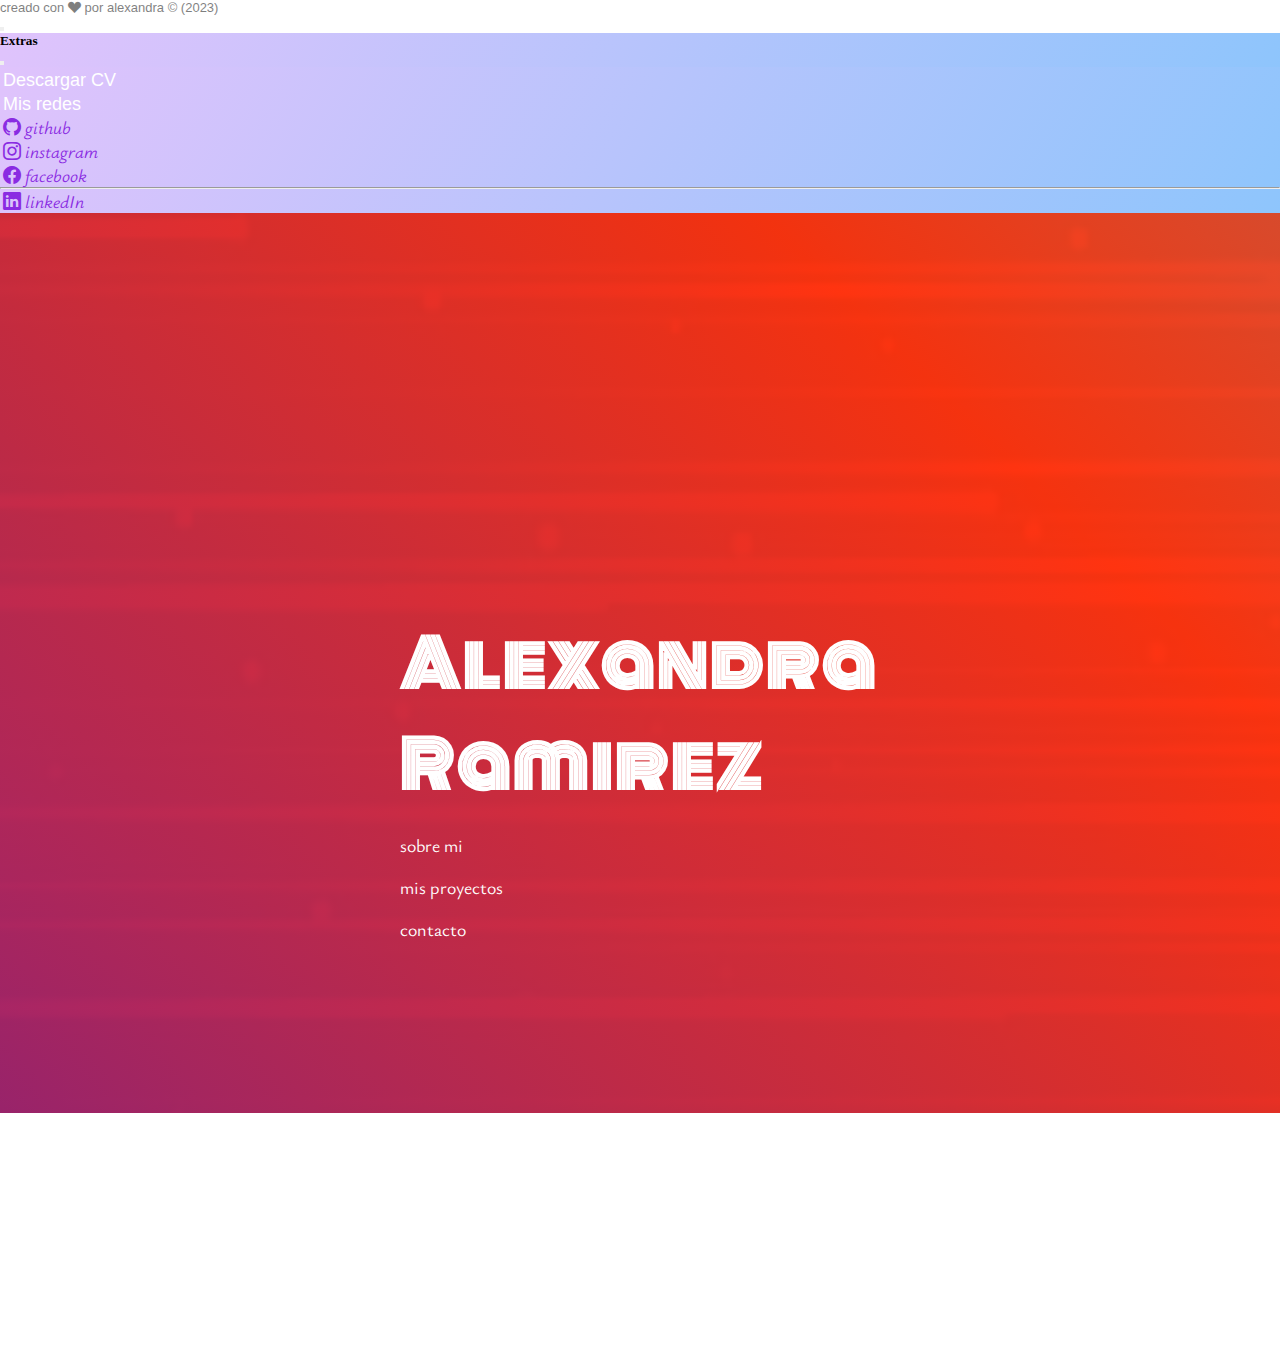
<file: index.html>
<!DOCTYPE html>
<html lang="es">
<head>
    <meta charset="UTF-8">
    <meta name="viewport" content="width=device-width, initial-scale=1.0">
    <title>Alexandra Ramirez</title>
    <!-- google fonts -->
    <link rel="preconnect" href="https://fonts.googleapis.com">
    <link rel="preconnect" href="https://fonts.gstatic.com" crossorigin>
    <link href="https://fonts.googleapis.com/css2?family=Monoton&family=Poppins:wght@300&family=Special+Elite&family=Ysabeau+Office&display=swap" rel="stylesheet">
    <!-- bootstrap -->
    <link href="https://cdn.jsdelivr.net/npm/bootstrap@5.2.3/dist/css/bootstrap.min.css" rel="stylesheet" integrity="sha384-rbsA2VBKQhggwzxH7pPCaAqO46MgnOM80zW1RWuH61DGLwZJEdK2Kadq2F9CUG65" crossorigin="anonymous">
    <!-- iconos de bootstrap -->
    <link rel="stylesheet" href="https://cdn.jsdelivr.net/npm/bootstrap-icons@1.10.3/font/bootstrap-icons.css">
    <!-- mis estilos -->
    <link rel="stylesheet" href="estilos.css">
</head>
<body>

<!-- barra de navegacion a la derecha -->

<nav class="navbar transparent fixed-top">
    <div class="container-fluid">
      <p class="derechos navbar-brand" href="#">creado con <i class="bi bi-suit-heart-fill"></i> por alexandra &#169; (2023)</p>
      <button class="navbar-toggler bg-light" type="button" data-bs-toggle="offcanvas" data-bs-target="#offcanvasNavbar" aria-controls="offcanvasNavbar">
        <span class="navbar-toggler-icon"></span>
      </button>
      <div class="offcanvas offcanvas-end" tabindex="-1" id="offcanvasNavbar" aria-labelledby="offcanvasNavbarLabel">
        <div class="offcanvas-header">
          <h5 class="offcanvas-title" id="offcanvasNavbarLabel">Extras</h5>
          <button type="button" class="btn-close" data-bs-dismiss="offcanvas" aria-label="Close"></button>
        </div>
        <div class="offcanvas-body">
          <ul class="navbar-nav justify-content-end flex-grow-1 pe-3">
            <li class="nav-item">
              <!-- <a class="nav-link active" aria-current="page" href="index.html">Inicio</a> -->
            </li>
            <li class="nav-item">
              <a class="nav-link" href="archivos/alexandra-ramirez(cv4).pdf" target="_blank" download="">Descargar CV</a>
            </li>
            <li class="nav-item dropdown">
              <a class="nav-link dropdown-toggle" href="#" role="button" data-bs-toggle="dropdown" aria-expanded="false">
                Mis redes
              </a>
              <ul class="dropdown-menu">
                <li><a class="redes dropdown-item" target="_blank" href="https://github.com/inari939"><i class="bi bi-github"> github</i></a></li>
                <li><a class="redes dropdown-item" target="_blank" href="https://www.instagram.com/alex_diana.21/"><i class="bi bi-instagram"> instagram</i></a></li>
                <li><a class="redes dropdown-item" target="_blank" href="https://www.facebook.com/profile.php?id=100009690882276"><i class="bi bi-facebook"> facebook</i></a></li>
                <li>
                  <hr class="dropdown-divider">
                </li>
                <li><a class="redes dropdown-item" target="_blank" href="https://www.linkedin.com/in/alexandra-ramirez-2972b0207/"><i class="bi bi-linkedin"> linkedIn</i></a></li>
              </ul>
            </li>
          </ul>
         
        </div>
      </div>
    </div>
  </nav>

 <!-- seccion sobre mi con mi nombre -->
    <section>
        <div class="texto-principal">
        <h1>Alexandra <br> Ramirez</h1>
        <ul>
            <a href="index-2.html" rel="noopener noreferrer">
            <li>
                sobre mi 
            </li>
            </a>
            <a href="index3.html" rel="noopener noreferrer">
            <li>
                mis proyectos 
            </li>
            </a>
            <a href="index4.html" rel="noopener noreferrer">
            <li>
                contacto 
            </li>
            </a>
        </ul>
        </div>
        
    </section>

   
    <script src="https://cdn.jsdelivr.net/npm/bootstrap@5.2.3/dist/js/bootstrap.bundle.min.js" integrity="sha384-kenU1KFdBIe4zVF0s0G1M5b4hcpxyD9F7jL+jjXkk+Q2h455rYXK/7HAuoJl+0I4" crossorigin="anonymous"></script>
</body>
</html>
</file>
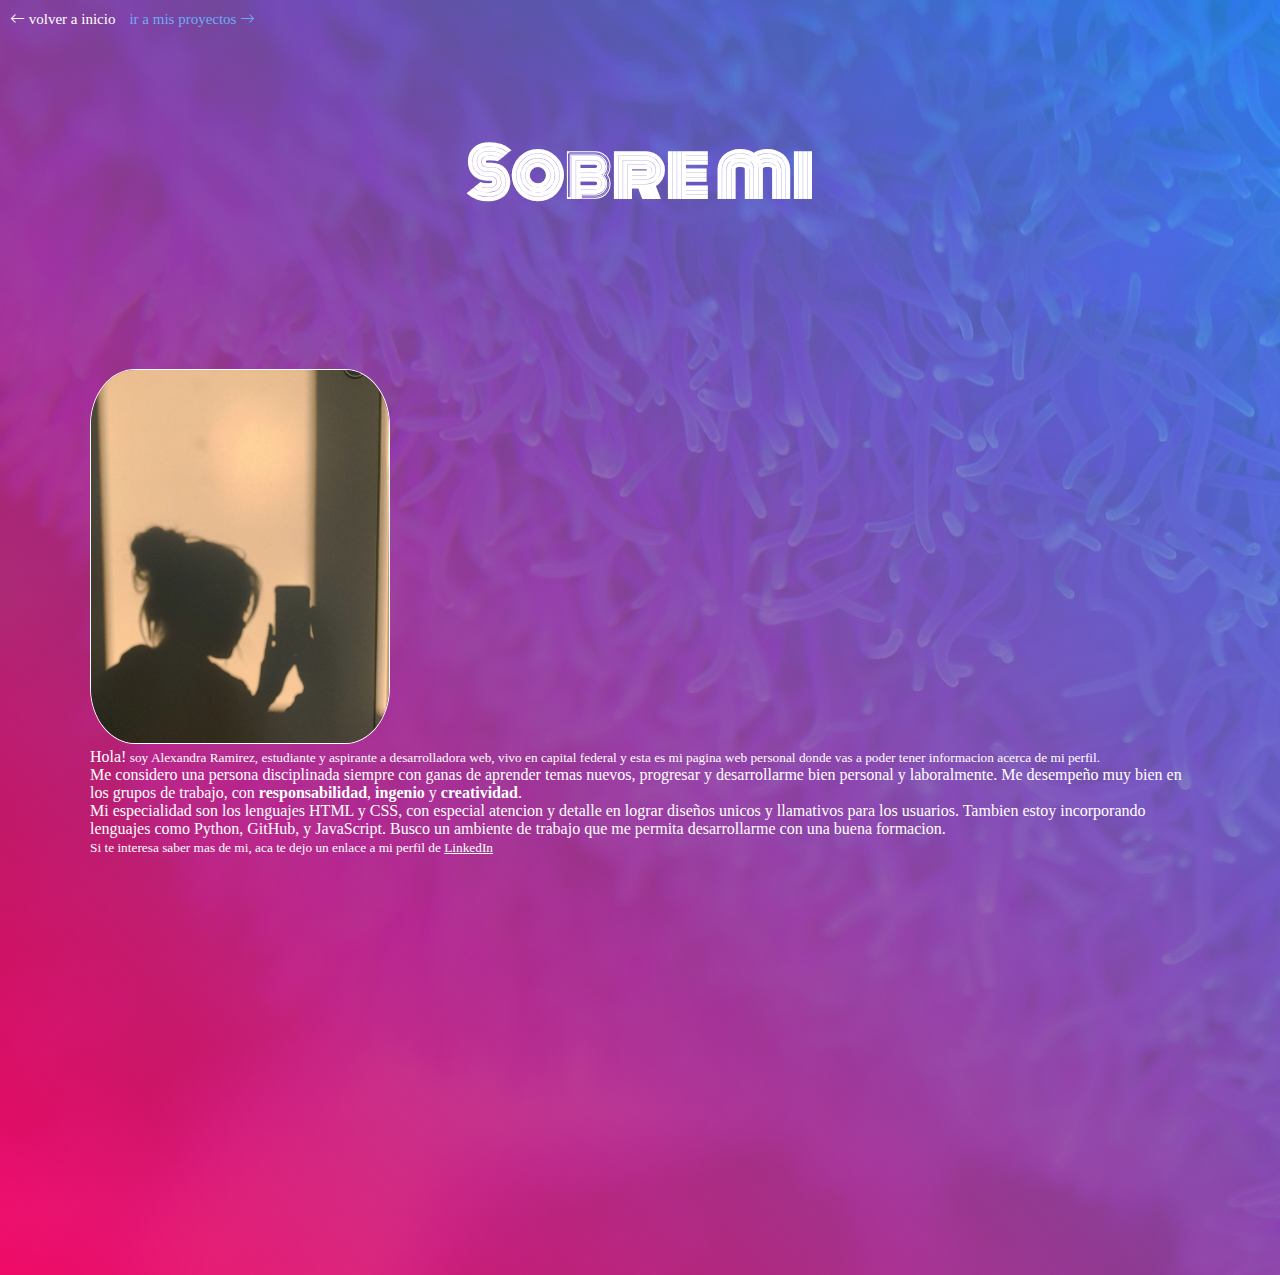
<file: index-2.html>
<!DOCTYPE html>
<html lang="es">
<head>
    <meta charset="UTF-8">
    <meta name="viewport" content="width=device-width, initial-scale=1.0">
    <!-- google fonts -->
    <link rel="preconnect" href="https://fonts.googleapis.com">
    <link rel="preconnect" href="https://fonts.gstatic.com" crossorigin>
    <link href="https://fonts.googleapis.com/css2?family=Monoton&family=Special+Elite&display=swap" rel="stylesheet">
    <!-- bootstrap -->
    <link href="https://cdn.jsdelivr.net/npm/bootstrap@5.2.3/dist/css/bootstrap.min.css" rel="stylesheet" integrity="sha384-rbsA2VBKQhggwzxH7pPCaAqO46MgnOM80zW1RWuH61DGLwZJEdK2Kadq2F9CUG65" crossorigin="anonymous">
     <!-- iconos de bootstrap -->
     <link rel="stylesheet" href="https://cdn.jsdelivr.net/npm/bootstrap-icons@1.10.3/font/bootstrap-icons.css">
    <!--mis estilos -->
    <link rel="stylesheet" href="estilos-index2.css">
    <!-- titulo -->
    <title>Sobre mi</title>
</head>
<body>

   <div class="contenedor-enlace">
    <a class="enlace-volver" href="index.html"><i class="bi bi-arrow-left"></i> volver a inicio</a>
    <a class="enlace-volver ir-a" href="index3.html">ir a mis proyectos <i class="bi bi-arrow-right"></i></a>
   </div>

   
    <section class="sobre-mi">
        <h1 class="titulo">
            Sobre mi
        </h1>

    </section>

    

     <!-- bootstrap -->
     <div class="parrafo clearfix">
        <img src="archivos/perfil-sombra.jfif" class="col-md-6 float-md-end mb-3 ms-md-3 foto-sombra" alt="...">
      
        <p>
         Hola!<small> soy Alexandra Ramirez, estudiante y aspirante a desarrolladora web, vivo en capital federal y esta es mi pagina web personal donde vas a poder tener informacion acerca de mi perfil.</small>
        </p>
      
        <p>
          Me considero una persona disciplinada siempre con ganas de aprender temas nuevos, progresar y desarrollarme bien personal y laboralmente. Me desempeño muy bien en los grupos de trabajo, con <strong>responsabilidad</strong>, <strong>ingenio</strong> y <strong>creatividad</strong>.  
        </p>
      
        <p>
          Mi especialidad son los lenguajes HTML y CSS, con especial atencion y detalle en lograr diseños unicos y llamativos para los usuarios. Tambien estoy incorporando lenguajes como Python, GitHub, y JavaScript. Busco un ambiente de trabajo que me permita desarrollarme con una buena formacion.
        </p>
        <p>
       <small>Si te interesa saber mas de mi, aca te dejo un enlace a mi perfil de <a href="https://www.linkedin.com/in/alexandra-ramirez-2972b0207/" style="color:#fff;">LinkedIn</a></small>
        </p>

        <section>
          <iframe class="mi-cv" src="archivos/alexandra-ramirez(cv4).pdf" frameborder="0"></iframe>
          <!-- <iframe class="mi-certificado" src="archivos/certificado-desarrolloFrontEnd.pdf" frameborder="0"></iframe> -->
        </section>

      </div>
    
      <script src="https://cdn.jsdelivr.net/npm/bootstrap@5.2.3/dist/js/bootstrap.bundle.min.js" integrity="sha384-kenU1KFdBIe4zVF0s0G1M5b4hcpxyD9F7jL+jjXkk+Q2h455rYXK/7HAuoJl+0I4" crossorigin="anonymous"></script>

</body>
</html>
</file>
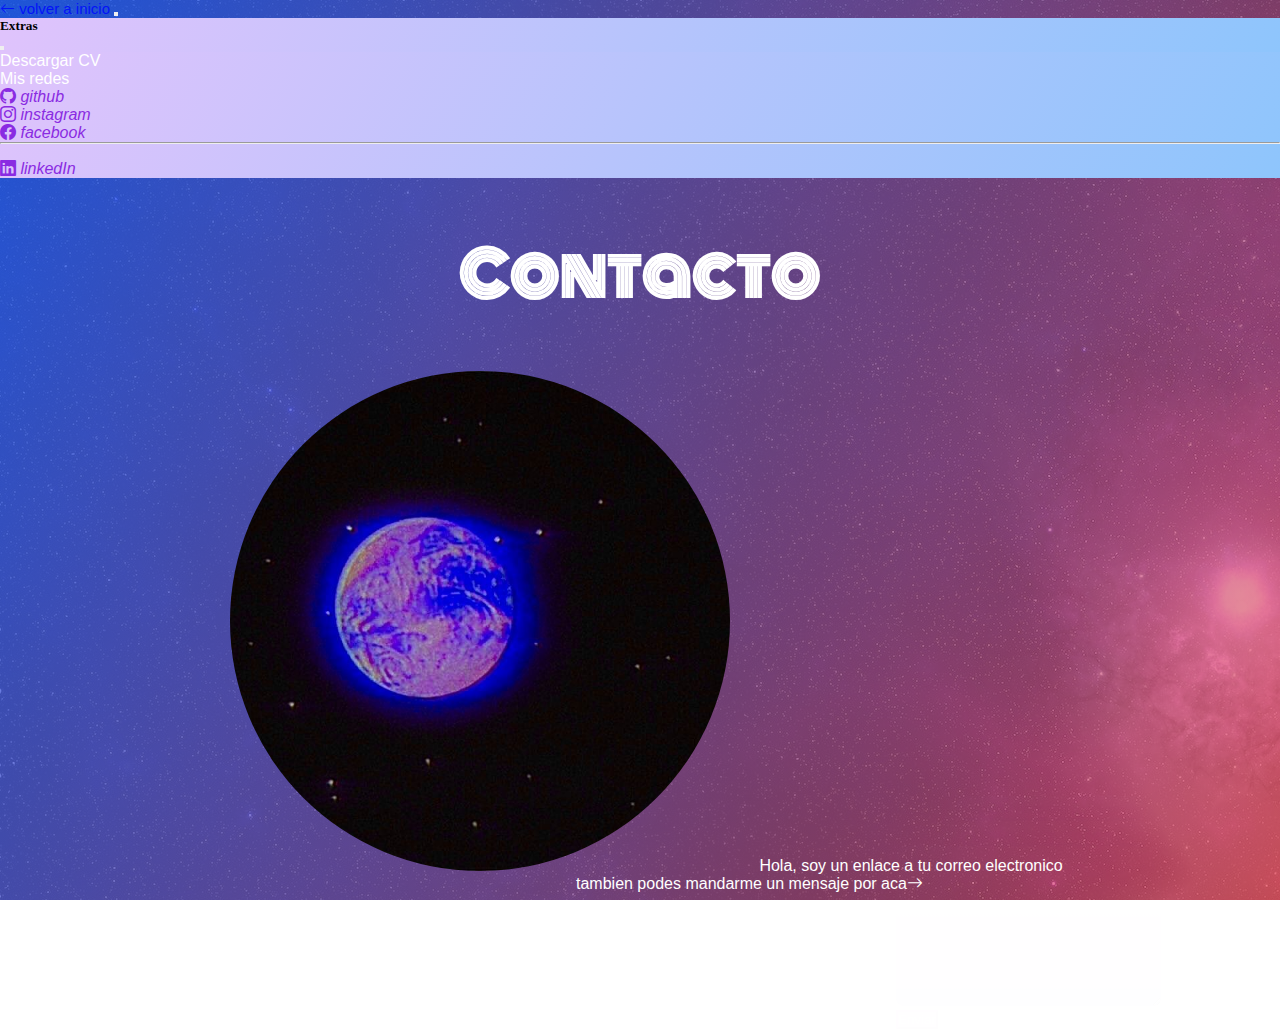
<file: index4.html>
<!DOCTYPE html>
<html lang="es">
<head>
    <meta charset="UTF-8">
    <meta name="author" content="alejandra lopez ">
    <meta name="description" content="portafolio de desarrollo web de alejandra lopez">
    <meta name="keywords" content="HTML, CSS, JavaScript, React">
    <meta http-equiv="X-UA-Compatible" content="IE=edge">
    <meta name="viewport" content="width=device-width, initial-scale=1.0">
     <!-- google fonts -->
     <link rel="preconnect" href="https://fonts.googleapis.com">
     <link rel="preconnect" href="https://fonts.gstatic.com" crossorigin>
     <link href="https://fonts.googleapis.com/css2?family=Monoton&family=Poppins:wght@300&family=Special+Elite&display=swap" rel="stylesheet">
     <!-- bootstrap -->
     <link href="https://cdn.jsdelivr.net/npm/bootstrap@5.2.3/dist/css/bootstrap.min.css" rel="stylesheet" integrity="sha384-rbsA2VBKQhggwzxH7pPCaAqO46MgnOM80zW1RWuH61DGLwZJEdK2Kadq2F9CUG65" crossorigin="anonymous">
     <!-- iconos de bootstrap -->
     <link rel="stylesheet" href="https://cdn.jsdelivr.net/npm/bootstrap-icons@1.10.3/font/bootstrap-icons.css">
     <!-- favicon -->
    <link rel="icon" type="image/x-icon" href="archivos/img-planeta.jpg">
     <!-- mis estilos -->
     <link rel="stylesheet" href="estilos-index4.css">
    <title>Contacto</title>
</head>
<body>

    <!-- barra de navegacion a la derecha -->

<nav class="navbar transparent fixed-top">
    <div class="container-fluid">
      <a class="enlace-volver navbar-brand" href="index.html"><i class="bi bi-arrow-left"></i> volver a inicio</a>
      <button class="navbar-toggler bg-light" type="button" data-bs-toggle="offcanvas" data-bs-target="#offcanvasNavbar" aria-controls="offcanvasNavbar">
        <span class="navbar-toggler-icon"></span>
      </button>
      <div class="offcanvas offcanvas-end" tabindex="-1" id="offcanvasNavbar" aria-labelledby="offcanvasNavbarLabel">
        <div class="offcanvas-header">
          <h5 class="offcanvas-title" id="offcanvasNavbarLabel">Extras</h5>
          <button type="button" class="btn-close" data-bs-dismiss="offcanvas" aria-label="Close"></button>
        </div>
        <div class="offcanvas-body">
          <ul class="navbar-nav justify-content-end flex-grow-1 pe-3">
            <!-- <li class="nav-item">
              <a class="nav-link active" aria-current="page" href="index.html">Inicio</a>
            </li> -->
            <li class="nav-item">
              <a class="nav-link" href="archivos/alexandra-ramirez(cv4).pdf" target="_blank" download="">Descargar CV</a>
            </li>
            <li class="nav-item dropdown">
              <a class="nav-link dropdown-toggle" href="#" role="button" data-bs-toggle="dropdown" aria-expanded="false">
                Mis redes
              </a>
              <ul class="dropdown-menu">
                <li><a class="redes dropdown-item" target="_blank" href="https://github.com/inari939"><i class="bi bi-github"> github</i></a></li>
                <li><a class="redes dropdown-item" target="_blank" href="https://www.instagram.com/alex_diana.21/"><i class="bi bi-instagram"> instagram</i></a></li>
                <li><a class="redes dropdown-item" target="_blank" href="https://www.facebook.com/profile.php?id=100009690882276"><i class="bi bi-facebook"> facebook</i></a></li>
                <li>
                  <hr class="dropdown-divider">
                </li>
                <li><a class="redes dropdown-item" target="_blank" href="https://www.linkedin.com/in/alexandra-ramirez-2972b0207/"><i class="bi bi-linkedin"> linkedIn</i></a></li>
              </ul>
            </li>
          </ul>
         
        </div>
      </div>
    </div>
  </nav>





    <section>
        <h1>
            Contacto
        </h1>
    </section>

    <section>
        <img class="imagen" src="archivos/img-planeta.jpg" alt="imagen planeta tierra">
        <span class="enlace-correo"><a href="mailto: al4586101@gmail.com">Hola, soy un enlace a tu correo electronico</a></span>
    </section>
     
    <div>
      <span class="mensaje-abajo">tambien podes mandarme un mensaje por aca<i class="bi bi-arrow-right"></i></span>
    </div>


    <!-- seccion formulario -->
  
    <form id="formulario" class="formulario" action="https://formsubmit.co/al4586101@gmail.com" method="POST">
     <p class="parrafo">¡Hola!</p>

      <div class="form-container">
        <div class="form-grupo">
             <label for="nombre" class="form-label">Nombre</label>
             <input type="text" name="nombre" id="nombre" class="form-input" placeholder="como te llamas" required>
             
             
        </div>
        <div class="form-grupo">
             <label for="email" type="email" name="email" class="form-label">Tu email</label>
             <input type="email" name="email" id="email" class="form-input" placeholder="tu correo" required>
             
        </div>
        <div class="area-texto">
            <textarea type="email" name="mensaje" id="mensaje" cols="30" rows="10" placeholder="mensaje" required></textarea>
        </div>
        <button type="submit" value="submit" class="mi-boton btn btn-light">Enviar</button>
      </div>
    </form>

   
    <script src="https://cdn.jsdelivr.net/npm/bootstrap@5.2.3/dist/js/bootstrap.bundle.min.js" integrity="sha384-kenU1KFdBIe4zVF0s0G1M5b4hcpxyD9F7jL+jjXkk+Q2h455rYXK/7HAuoJl+0I4" crossorigin="anonymous"></script>

    <script src="scripts.js"></script>
</body>
</html>
</file>
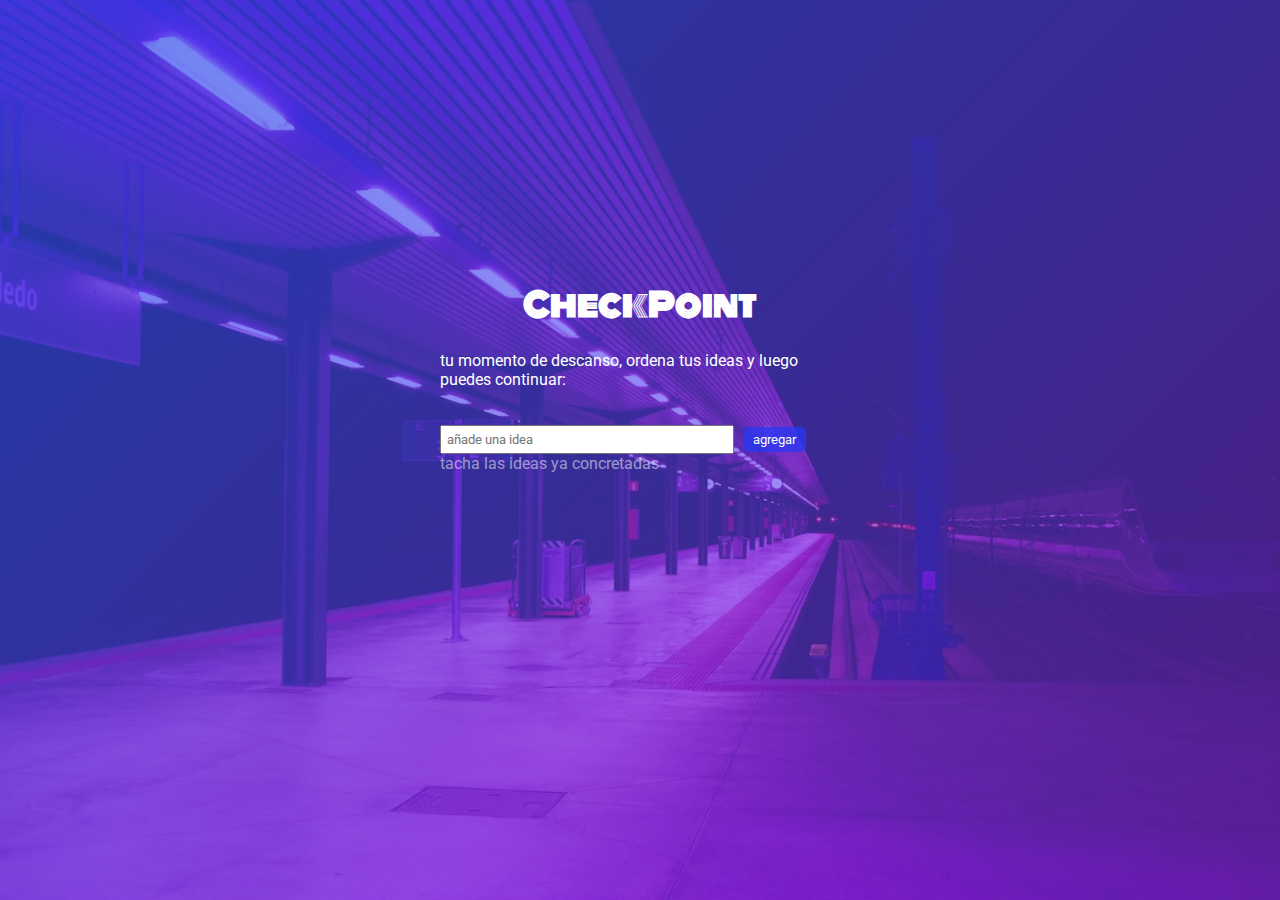
<file: archivos-html/index-app.html>
<!DOCTYPE html>
<html lang="en">
<head>
    <meta charset="UTF-8">
    <meta name="viewport" content="width=device-width, initial-scale=1.0">
    <title>checkPoint App</title>
     <!-- google fonts -->
     <link rel="preconnect" href="https://fonts.googleapis.com">
     <link rel="preconnect" href="https://fonts.gstatic.com" crossorigin>
     <link href="https://fonts.googleapis.com/css2?family=Monoton&family=Poppins:wght@300&family=Roboto&family=Special+Elite&family=Ysabeau+Office&display=swap" rel="stylesheet">
     <!-- bootstrap -->
     <link href="https://cdn.jsdelivr.net/npm/bootstrap@5.2.3/dist/css/bootstrap.min.css" rel="stylesheet" integrity="sha384-rbsA2VBKQhggwzxH7pPCaAqO46MgnOM80zW1RWuH61DGLwZJEdK2Kadq2F9CUG65" crossorigin="anonymous">
     <!-- iconos de bootstrap -->
     <link rel="stylesheet" href="https://cdn.jsdelivr.net/npm/bootstrap-icons@1.10.3/font/bootstrap-icons.css">
     <link rel="stylesheet" href="estilos-checkpoint.css">
</head>
<body>


    <header>
      <div>
        <h1>CheckPoint</h1>
        <p>tu momento de descanso, ordena tus ideas y luego puedes continuar:</p>
        <input type="text" id="taskInput" placeholder="añade una idea">
        <button onclick="addTask()">agregar</button>
      </div>
       <span>tacha las ideas ya concretadas</span>

       <ul id="taskList">
      <!-- aca se muestran las tareas -->
       </ul>
      <!-- esta de abajo es la ola -->
        <!-- <div style="height: 150px; overflow: hidden;" ><svg viewBox="0 0 500 150" preserveAspectRatio="none" style="height: 100%; width: 100%;"><path d="M-1.41,25.17 C149.99,150.00 298.24,-1.45 501.97,24.19 L500.00,150.00 L0.00,150.00 Z" style="stroke: none; fill: #08f;"></path></svg></div> -->

    </header>




    <script>
        let tasks = [];

function addTask() {
  const taskInput = document.getElementById("taskInput");
  const taskText = taskInput.value.trim();

  if (taskText === "") {
    return;
  }

  tasks.push({ text: taskText, completed: false });
  taskInput.value = "";

  renderTasks();
}

function toggleTask(index) {
  tasks[index].completed = !tasks[index].completed;
  renderTasks();
}

function renderTasks() {
  const taskList = document.getElementById("taskList");
  taskList.innerHTML = "";

  tasks.forEach((task, index) => {
    const li = document.createElement("li");
    li.textContent = task.text;

    if (task.completed) {
      li.style.textDecoration = "line-through";
    }

    li.addEventListener("click", () => toggleTask(index));
    taskList.appendChild(li);
  });
}
    </script>
    <script src="https://cdn.jsdelivr.net/npm/bootstrap@5.2.3/dist/js/bootstrap.bundle.min.js" integrity="sha384-kenU1KFdBIe4zVF0s0G1M5b4hcpxyD9F7jL+jjXkk+Q2h455rYXK/7HAuoJl+0I4" crossorigin="anonymous"></script>

</body>
</html>
</file>
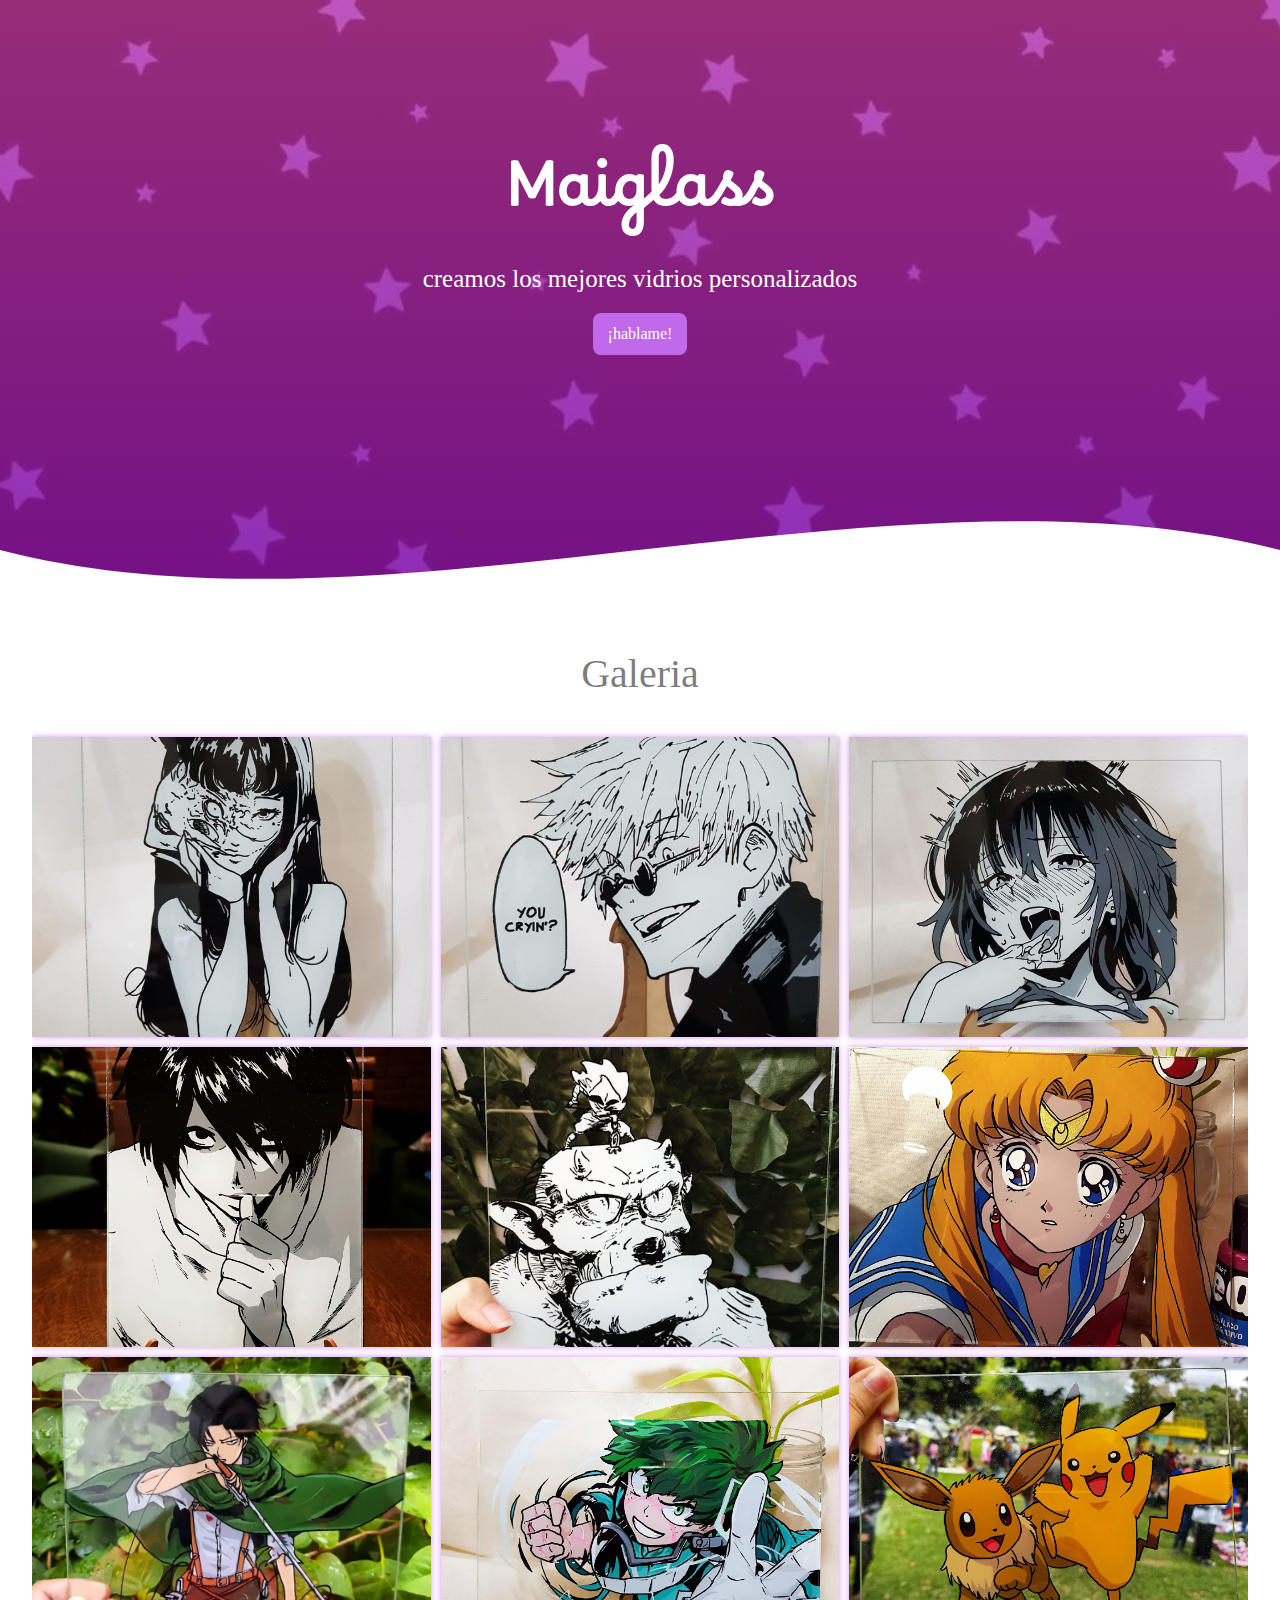
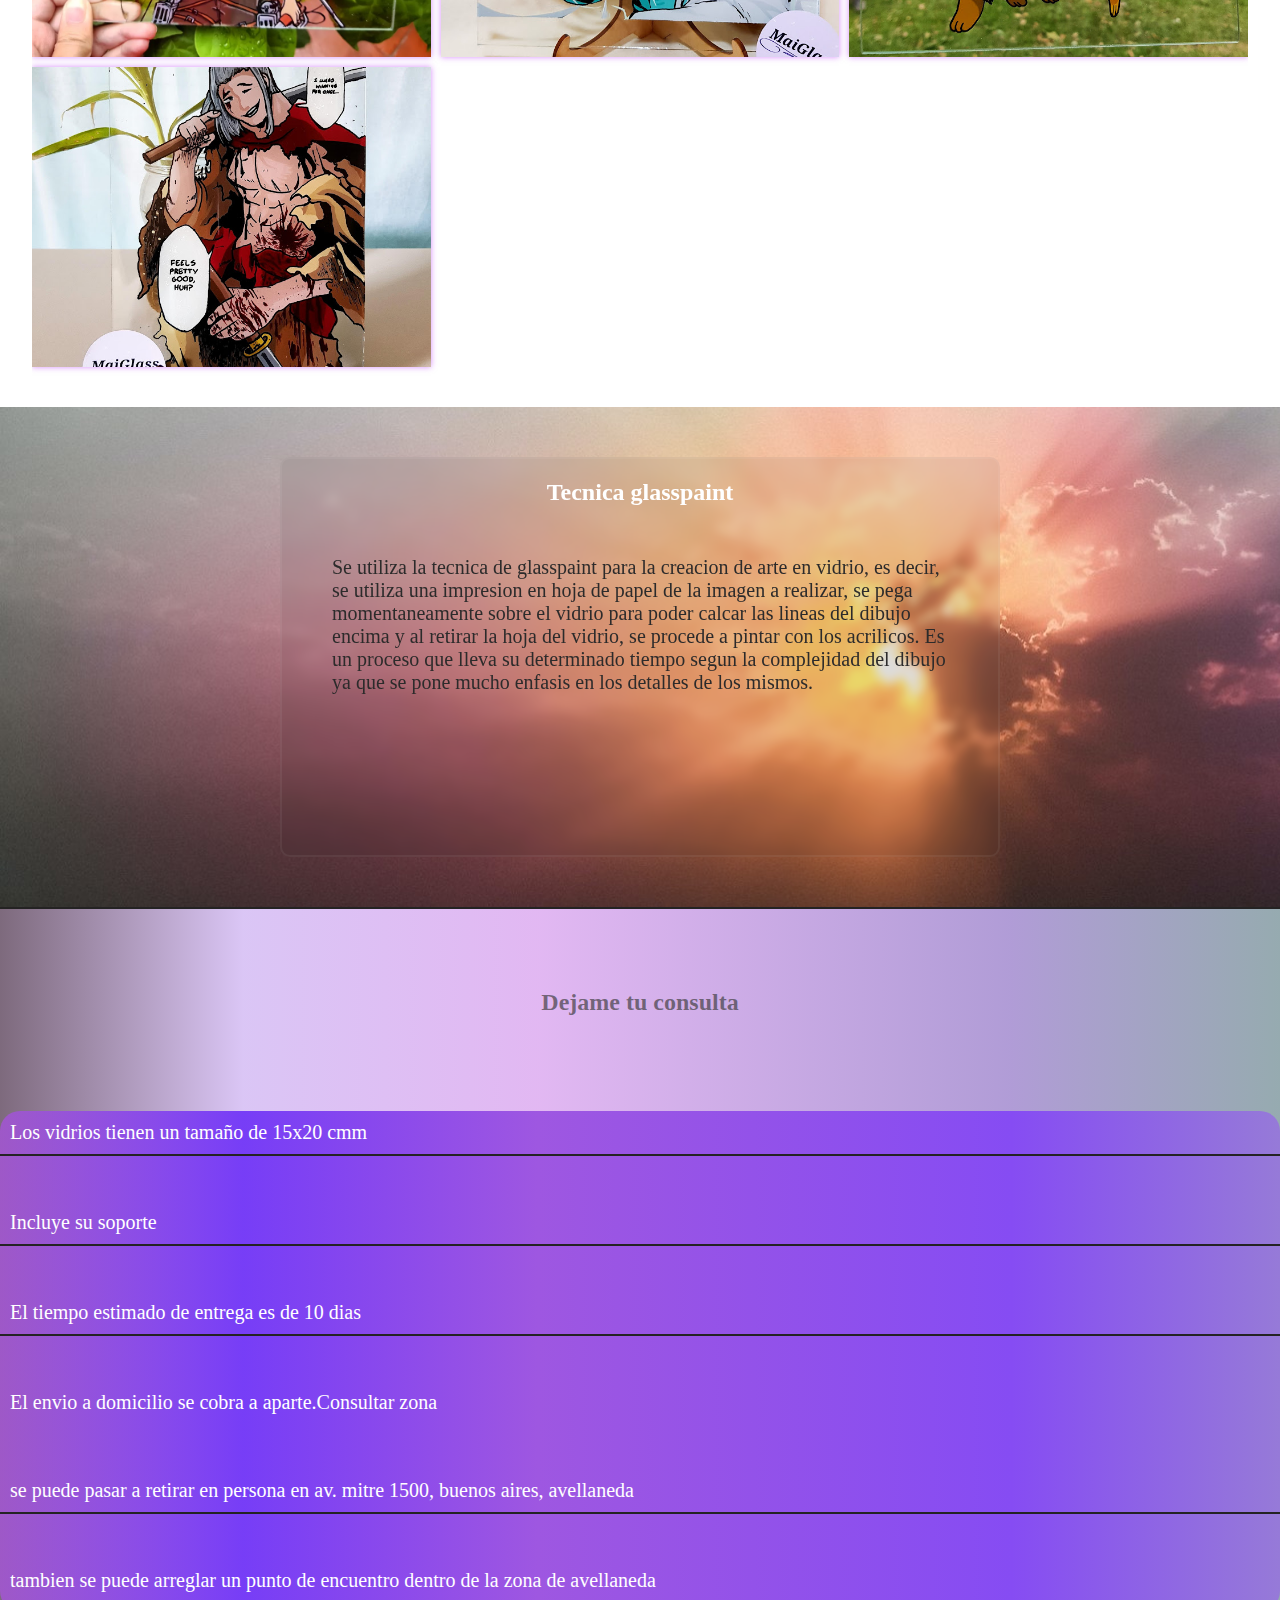
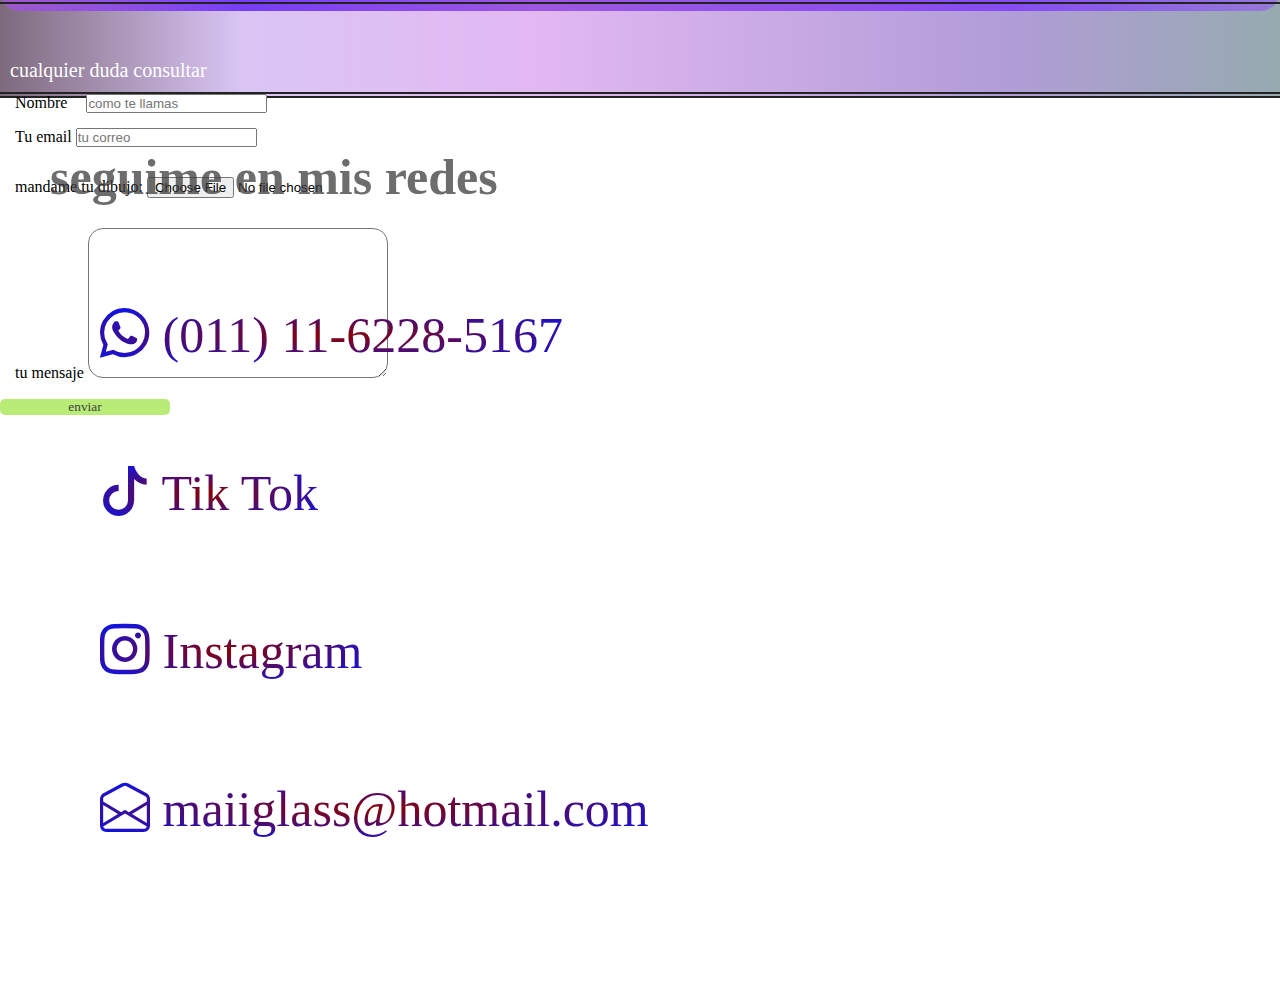
<file: archivos-html/index-empren.html>
<!DOCTYPE html>
<html lang="es">
<head>
    <meta charset="UTF-8">
    <meta name="viewport" content="width=device-width, initial-scale=1.0">
    <!-- bootstrap -->
    <link href="https://cdn.jsdelivr.net/npm/bootstrap@5.2.3/dist/css/bootstrap.min.css" rel="stylesheet" integrity="sha384-rbsA2VBKQhggwzxH7pPCaAqO46MgnOM80zW1RWuH61DGLwZJEdK2Kadq2F9CUG65" crossorigin="anonymous">
    <!-- iconos de bootstrap -->
    <link rel="stylesheet" href="https://cdn.jsdelivr.net/npm/bootstrap-icons@1.10.3/font/bootstrap-icons.css">
    <!-- google fonts -->
    <link rel="preconnect" href="https://fonts.googleapis.com">
    <link rel="preconnect" href="https://fonts.gstatic.com" crossorigin>
    <link href="https://fonts.googleapis.com/css2?family=Borel&display=swap" rel="stylesheet">
    <!-- mis estilos -->
    <link rel="stylesheet" href="estilos-empren.css">
    <title>¡Maiglass!</title>
</head>
<body>
    <header class="hero">
        <div class="textos-hero">
            <h1>Maiglass</h1>
            <p>creamos los mejores vidrios personalizados</p>
            <a href="#">¡hablame!</a>
        </div>
        <div class="svg-hero" style="height: 150px; overflow: hidden;" ><svg viewBox="0 0 500 150" preserveAspectRatio="none" style="height: 100%; width: 100%;"><path d="M0.00,49.98 C149.99,150.00 349.20,-49.98 500.00,49.98 L500.00,150.00 L0.00,150.00 Z" style="stroke: none; fill: #fff;"></path></svg></div>
    </header>

    
    <section>
        <div class="titulo-secundario">
            <p>Galeria</p>
        </div>
           <!-- <span class="linea"></span> -->
        <picture class="galeria" id="galeria">
            <a href="#image1"><img src="../archivos/img-empren/img-tomie.jpg" alt=""></a>
            <a href="#image2"><img src="../archivos/img-empren/img-goyo.jpg" alt=""></a>
            <a href="#image3"><img src="../archivos/img-empren/img-ahegao.jpg" alt=""></a>
            <a href="#image4"><img src="../archivos/img-empren/img-death.jpg" alt=""></a>
            <a href="#image5"><img src="../archivos/img-empren/img-artilugio.jpg" alt=""></a>
            <a href="#image6"><img src="../archivos/img-empren/img-sailor.jpg" alt=""></a>
            <a href="#image7"><img src="../archivos/img-empren/img-levi.jpg" alt=""></a>
            <a href="#image8"><img src="../archivos/img-empren/img-polish.jpg" alt=""></a>
            <a href="#image9"><img src="../archivos/img-empren/img-pokemon.jpg" alt=""></a>
            <a href="#image10"><img src="../archivos/img-empren/img-anime.jpg" alt=""></a>
        </picture>
   </section>
<!-- seccion de imagenes, usando :target o sea id="galeria" y hfre="galeria por ejemplo" -------------------------------------------------------------------->
   <article class="light-box" id="image1">
     <a href="#image10" class="next"><i class="bi bi-arrow-left"></i></a>
     <img src="../archivos/img-empren/img-tomie.jpg" alt="poner imagen uno aca"> 
     <a href="#image2" class="next"><i class="bi bi-arrow-right"></i></a>
     <a href="#galeria" class="close">X</a>
   </article>


   <article class="light-box" id="image2">
     <a href="#image1" class="next"><i class="bi bi-arrow-left"></i></a>
     <img src="../archivos/img-empren/img-goyo.jpg" alt="poner imagen uno aca"> 
     <a href="#image3" class="next"><i class="bi bi-arrow-right"></i></a>
     <a href="#galeria" class="close">X</a>
   </article>


   <article class="light-box" id="image3">
     <a href="#image2" class="next"><i class="bi bi-arrow-left"></i></a>
     <img src="../archivos/img-empren/img-ahegao.jpg" alt="poner imagen uno aca"> 
     <a href="#image4" class="next"><i class="bi bi-arrow-right"></i></a>
     <a href="#galeria" class="close">X</a>
   </article>


   <article class="light-box" id="image4">
     <a href="#image3" class="next"><i class="bi bi-arrow-left"></i></a>
     <img src="../archivos/img-empren/img-death.jpg" alt="poner imagen uno aca"> 
     <a href="#image5" class="next"><i class="bi bi-arrow-right"></i></a>
     <a href="#galeria" class="close">X</a>
   </article>


   <article class="light-box" id="image5">
     <a href="#image4" class="next"><i class="bi bi-arrow-left"></i></a>
     <img src="../archivos/img-empren/img-artilugio.jpg" alt="poner imagen uno aca"> 
     <a href="#image6" class="next"><i class="bi bi-arrow-right"></i></a>
     <a href="#galeria" class="close">X</a>
   </article>


   <article class="light-box" id="image6">
     <a href="#image5" class="next"><i class="bi bi-arrow-left"></i></a>
     <img src="../archivos/img-empren/img-sailor.jpg" alt="poner imagen uno aca"> 
     <a href="#image7" class="next"><i class="bi bi-arrow-right"></i></a>
     <a href="#galeria" class="close">X</a>
   </article>


   <article class="light-box" id="image7">
     <a href="#image6" class="next"><i class="bi bi-arrow-left"></i></a>
     <img src="../archivos/img-empren/img-levi.jpg" alt="poner imagen uno aca"> 
     <a href="#image8" class="next"><i class="bi bi-arrow-right"></i></a>
     <a href="#galeria" class="close">X</a>
   </article>


   <article class="light-box" id="image8">
     <a href="#image7" class="next"><i class="bi bi-arrow-left"></i></a>
     <img src="../archivos/img-empren/img-polish.jpg" alt="poner imagen uno aca"> 
     <a href="#image9" class="next"><i class="bi bi-arrow-right"></i></a>
     <a href="#galeria" class="close">X</a>
   </article>


   <article class="light-box" id="image9">
     <a href="#image8" class="next"><i class="bi bi-arrow-left"></i></a>
     <img src="../archivos/img-empren/img-pokemon.jpg" alt="poner imagen uno aca"> 
     <a href="#image10" class="next"><i class="bi bi-arrow-right"></i></a>
     <a href="#galeria" class="close">X</a>
   </article>


   <article class="light-box" id="image10">
     <a href="#image9" class="next"><i class="bi bi-arrow-left"></i></a>
     <img src="../archivos/img-empren/img-anime.jpg" alt="poner imagen uno aca"> 
     <a href="#image1" class="next"><i class="bi bi-arrow-right"></i></a>
     <a href="#galeria" class="close">X</a>
   </article>
  

<!-- seccion de imagenes -------------------------------------------------------------------------------->

   <!-- <span class="linea"></span>
   <section class="info">
    <h2>sobre maiglass</h2>
    <p class="texto-info">Se utiliza la tecnica de glasspaint para la creacion de arte en vidrio, es decir, 
              se utiliza una impresion en hoja de papel de la imagen a realizar, se pega momentaneamente sobre el vidrio para poder calcar las lineas del dibujo encima
               y al retirar la hoja del vidrio, se procede a pintar con los acrilicos. Es un proceso que lleva su determinado tiempo segun la complejidad del dibujo ya que
              se pone mucho enfasis en los detalles de los mismos.</p>
    </section> -->


    <!-- efecto vidrio -------------------------------------->

    <div class="background-container">
          <div class="card-container glass-effect">
            <h2 class="texto-card">Tecnica glasspaint</h2>
            <p class="texto-tecnica">Se utiliza la tecnica de glasspaint para la creacion de arte en vidrio, es decir, 
              se utiliza una impresion en hoja de papel de la imagen a realizar, se pega momentaneamente sobre el vidrio para poder calcar las lineas del dibujo encima
               y al retirar la hoja del vidrio, se procede a pintar con los acrilicos. Es un proceso que lleva su determinado tiempo segun la complejidad del dibujo ya que
              se pone mucho enfasis en los detalles de los mismos.</p>
          </div>
    </div>
   
   <section class="info-2">
    <span class="linea"></span>
    <h2 class="titulo-info-2">Dejame tu consulta</h2>
    <div class="container text-center">
      <div class="row columnas">
        <div class="col">
          <ul class="lista">
            <!-- primera columna ---------------------->
            <li>
              Los vidrios tienen un tamaño de 15x20 cmm
            </li>
            <span class="linea"></span>
            <li>
              Incluye su soporte
            </li>
            <span class="linea"></span>
            <li>
              El tiempo estimado de entrega es de 10 dias
            </li>
            <span class="linea"></span>
            <li>
              El envio a domicilio se cobra a aparte.Consultar zona
            </li>
          </ul>
        </div>
        <!-- columna de la derecha ---------------------->
        <div class="col order-5">
          <ul class="lista">
               <li>
                  se puede pasar a retirar en persona en av. mitre 1500, buenos aires, avellaneda
               </li>
                <span class="linea"></span>
               <li>
                  tambien se puede arreglar un punto de encuentro dentro de la zona de avellaneda
               </li>
               <span class="linea"></span>
               <li>
                  cualquier duda consultar
               </li>
               <span class="linea"></span>
               
        </ul>
        </div>
        <!-- columna del medio------------------------->
        <div class="col order-1">
          <form action="">
          <div>
            <label for="nombre" class="texto-info form-item">Nombre</label>
            <input type="text" name="nombre" id="nombre" class="form-input" placeholder="como te llamas" required>
          </div>

            <div class="texto-info form-item">
              <label for="email" type="email" name="email" class="form-label">Tu email</label>
              <input type="email" name="email" id="email" class="form-input" placeholder="tu correo" required>
           </div>

           <div class="mb-3 texto-info form-item">
            <label for="formFileSm" class="form-label">mandame tu dibujo:</label>
            <input class="form-control form-control-sm" id="formFileSm" type="file" required>
          </div>

           <div class="area-texto texto-info form-item">
            <label for="text">tu mensaje</label>
                <textarea type="email" name="mensaje" id="mensaje" cols="30" rows="10" required></textarea>
           </div>
           <button class="boton-enviar">enviar</button>
         </form>
        </div>
      </div>
    </div>
   </section>
    
   <span class="linea"></span>

   <section class="seccion-redes">
        <h2 class="titulo-seguime">seguime en mis redes</h2>

        <div class="redes-contacto">
          <a href="#"><i class="bi bi-whatsapp"></i> (011) 11-6228-5167</a>
        </div>
        <div class="redes-contacto">
          <a href="#"><i class="bi bi-tiktok"></i> Tik Tok</a>
        </div>
        <div class="redes-contacto">
          <a href="#"><i class="bi bi-instagram"></i> Instagram</a>
        </div>
        <div class="redes-contacto">
          <a href="#"><i class="bi bi-envelope-open"></i> maiiglass@hotmail.com</a>
        </div>

   </section>









 <script>

 </script>
     <script src="https://cdn.jsdelivr.net/npm/bootstrap@5.2.3/dist/js/bootstrap.bundle.min.js" integrity="sha384-kenU1KFdBIe4zVF0s0G1M5b4hcpxyD9F7jL+jjXkk+Q2h455rYXK/7HAuoJl+0I4" crossorigin="anonymous"></script>

</body>
</html>
</file>
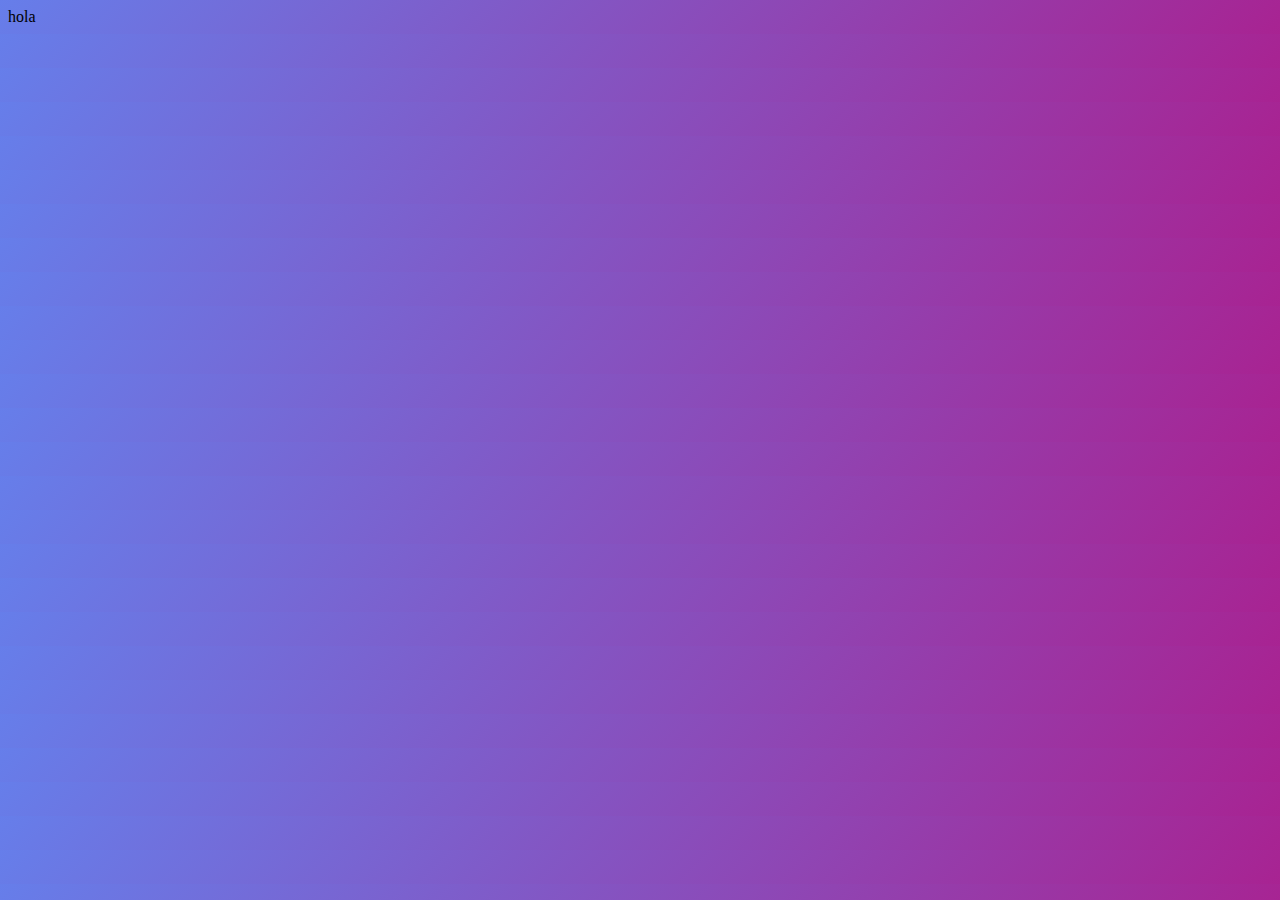
<file: archivos-html/index-focus.html>
<!DOCTYPE html>
<html lang="es">
<head>
    <meta charset="UTF-8">
    <meta name="viewport" content="width=device-width, initial-scale=1.0">
    <link rel="stylesheet" href="estilos-focus.css">
    <title>Focus</title>
</head>
<body>
    hola
</body>
</html>
</file>
<file: estilos.css>
* {
  margin: 0;
  padding: 0;
}
/* quitar scroll vertical */
body{
    overflow-y: hidden;
    overflow-x: hidden;
}

/* fondo colorido */
section {
    width: 100%;
    height: 100vh;
    color: #fff;
    background: linear-gradient(45deg,rgba(0, 0, 255, 0.952),rgba(255, 38, 0, 0.938),rgba(0, 247, 255, 0.856)), url(archivos/img-lineas.jpg);
    background-size: 400% 400%;
    position: relative;
    animation: cambiar 15s ease-in-out infinite;
}


@keyframes cambiar {
    0% {
        background-position: 0 50%;
    }
    50% {
        background-position: 100% 50%;
    }
    100% {
        background-position: 0 50%;
    }
}

/* derechos de autor */

.derechos {
    font-family:'arial', cursive;
    font-size: small;
    opacity: 50%;
}

 /* titulo  */
 h1 {
    /* color: rgba(0, 0, 0, 0.719); */
    color: #fff;
    font-family: 'Monoton', cursive;
    font-size: 65px;
    letter-spacing: 2px;

}

li {
    font-family: 'Ysabeau Office', sans-serif;
    font-size: 18px;
}

/* esto para sacar las pelotitas de los list items */
 ul {
    list-style-type: none;
 }




/* barra de navegacion */

.nav-link {
    font-family: 'popins', sans-serif;
}

.barra {
    background-color: transparent;
}


.redes {
    color: blueviolet;
}

.redes:hover{
    color: orangered;
}


/* titulo principal */

.texto-principal{
    padding:400px;
    text-align: start;
}

a {
    text-decoration: none;
    /* color: rgba(0, 0, 0, 0.719); */
    color: #fff;
    padding: 3px;
    transition: 1s;
}

a:hover{
    color: black;
    transition: 1s;
    
}

.texto-principal {
    animation-name: textoAnimado;
    animation-duration: 5s ;
}

@keyframes textoAnimado {
     0%{
      transform: translateX(100%);
    }

    100%{
      transform: translateX(0);
    }

    0% {
        opacity: calc(0);
    }

    25%{
        opacity: calc(0);
    }
}

/* medias */

@media screen and (max-width:910px){
     
    .texto-principal {
        padding: 200px;
        text-align: start;
    }

    h1 {
        font-size: 55px;
    }
}

@media screen and (max-width:650px){
    .texto-principal {
        padding-top: 150px;
        padding-left: 50px;
        text-align: start;
    }

    h1 {
        font-size: 40px;
    }
}

@media screen and (max-width:420px) {
    .texto-principal {
        padding-top: 150px;
        padding-left: 50px;
    }

    h1 {
        font-size:30px;
    }

    li{
        font-size: 15px;
    }

    .navbar-toggler-icon {
        display: none;
    }

    .navbar-toggler {
        height: 20px;
        background-color: #9f45f3;
    }
}

.offcanvas-header{
    background-image: linear-gradient(120deg, #e0c3fc 0%, #8ec5fc 100%);
}

.offcanvas-body {
    background-image: linear-gradient(120deg, #e0c3fc 0%, #8ec5fc 100%);
}
</file>
<file: estilos-index2.css>
* {
    margin: 0;
    padding: 0;
    box-sizing: border-box;
}

/* fondo colorido */
/* body {
    width: 100%;
    height: 100vh;
    color: #fff;
    background: linear-gradient(45deg,blue,rgb(255, 38, 0),rgb(255, 208, 0));
    background-size: 400% 400%;
    position: relative;
    animation: cambiar 10s ease-in-out infinite;
}


@keyframes cambiar {
    0% {
        background-position: 0 50%;
    }
    50% {
        background-position: 100% 50%;
    }
    100% {
        background-position: 0 50%;
    }
} */

body{
    width: 100%;
    min-height: 100vh;
    /* display: flex;
    justify-content: center; (al sacarle esto, todos los elementos de body ya no se ubican en el medio)
    align-items: center; */
    color: #fff;
    background: linear-gradient(45deg, #ff0055e1, #2195f3d0),url(archivos/ing-fondolila.jpg);
}
/* el enlace arriba a la derecha para ir a inicio */
.enlace-volver {
    padding-left: 10px;
    font-size: 15px;
    color: #fff;
    text-decoration: none;
}

.enlace-volver:hover {
    transition: 1s;
    color: black;
}

.contenedor-enlace {
    padding-top: 10px;
}
/* enlace para ir hacia la siguiente seccion */
.ir-a {
    color: #6cadf8;
}

/* seccion sobre mi texto*/
.sobre-mi {
    font-family: 'monoton', cursive;
    padding: 95px;
    display: flex;
    align-items: center;
    justify-content: center;
}

.titulo {
    font-size: 65px;
}

.foto-sombra{
    width: 300px;
    border-radius: 15%;
    border: 1px solid #fff;
}

.parrafo {
    margin: 50px 90px;
}

.imagenes{
    border-radius: 10px;
}

.mi-cv {
    height: 350px;
    width: 400px;
    margin-top: 15px;
    margin-left: 35%;
}

  /* seccion responsive ------------------------------------------------------------------------*/
@media screen and (max-width:650px){
    .titulo {
        font-size: 40px;
    }

    .foto-sombra {
        width: 120px;
        height: 120px;
        margin-left: 140px;
    }

    .mi-cv {
        width: 200px;
        height: 250px;
        margin-left: 50px;
    }
    
}

@media screen and (max-width:420px){
        .titulo {
            font-size: 25px;
        }

        .foto-sombra {
            margin-left: 20px;
        }

        .mi-cv {
            margin-left: 9px;
        }


}
</file>
<file: estilos-index4.css>
* {
    margin: 0;
    padding: 0;
}


body {
    background-image: linear-gradient(120deg, #2264fdd5 0%, #f54b50a8 100%), url(archivos/img-univeso.jpg);
    background-attachment: fixed;
}
/* backgorung-attachment es para que el fondo colorido no se vea cortado por secciones */


h1 {
    font-family: 'Monoton', cursive;
    font-size: 60px;
    color: #fff;
    display: flex;
    justify-content: center;
    align-items: center;
    margin-top: 50px;
}

.imagen {
    width: 500px;
    height: 500px;
    border-radius: 50%;
    margin-left: 18%;
    margin-top: 50px;
    animation: fadeIn 3s ease;
}

@keyframes fadeIn {
    0% {
       opacity: 0;
       filter: blur(20px);
    }

    10% {
        opacity: 1;
        filter: brightness(2) blur(10px);
    }
}

/* el enlace para volver al inicio */
.enlace-volver {
    font-size: 15px;
    color: #fff;
}

/* las redes del navbar */
.redes {
    color: blueviolet;
}

.redes:hover {
    transition: 1s;
    color: orangered;
}

/* el enlace al correo electronico */
.enlace-correo {
    padding-left: 25px;
    
}

a {
    color: #fff;
    text-decoration:none;
    transition: 1.5s;
    font-family: 'Ysabeau Office', sans-serif;
}

a:hover {
    color: #0313f8;
    transition: 1s;
}

/* formulario */

.formulario {
    padding-left: 70%;
    margin-top: -9%;
    font-family: 'Ysabeau Office', sans-serif;
    opacity: 1%;
    transition: 1s;
    
}

.mi-boton {
    color: #fff;
    background-color: #f56bf5;
    border-color: #ea55f7;
}

.mi-boton:hover {
    background-color: #8f089b;
    border-color: #8f089b;
    color: #a18cd1;
}

p {
    color: #fff;
}

.form-grupo {
    color: #fff;
}

textarea {
    padding: 5px;
    background-image: linear-gradient(to top, #a18cd1 0%, #fbc2eb 100%);
    border: 0;
    border-radius: 8px;
    height: 150px;
}

/* la trasparencia del formulario */
.formulario:hover{
    opacity: 100%;
    transition: 1s;
}

.mensaje-abajo {
    padding-left: 45%;
    font-family: 'Ysabeau Office', sans-serif;
    color: #fff;
    
}
/* el fondo colorido del area texto del formulario */
.form-input {
    background-image: linear-gradient(to top, #a18cd1 0%, #fbc2eb 100%);
    border: 0;
    padding: 5px;
    border-radius: 8px;
    
}

/* el fondo colorido del interior del navbar de la derecha */
.offcanvas-header{
    background-image: linear-gradient(120deg, #e0c3fc 0%, #8ec5fc 100%);
}

.offcanvas-body {
    background-image: linear-gradient(120deg, #e0c3fc 0%, #8ec5fc 100%);
}

/* seccion responsive-------------------------------------------------------------------------- */

@media screen and (max-width:1000px){
    .imagen {
        width: 300px;
        height: 300px;
        border-radius: 50%;
    }

    .mensaje-abajo {
        padding-left: 30px;
        padding-top: 50%;
        font-size: 15px;
    }

    #formulario{
    margin-left: -50px;
   }
}

@media screen and (max-width:790px){
    h1 {
        font-size: 40px;
    }

    .imagen {
        width: 200px;
        height: 200px;
        border-radius: 50%;
    }

    .enlace-correo a {
        font-size: 13px;
    }

    .mensaje-abajo {
        font-size: 13px;
    }

    textarea {
        width: 200px;
        height: 200px;
    }

    .form-grupo {
        padding: 5px;
    }

    .parrafo {
        display: none;
    }

    .form-input {
        width: 100px;
        height: 30px;
    }

    .form-label {
        font-size: 15px;
    }
}

@media screen and (max-width:590px){
    .imagen {
        width: 100px;
        height: 100px;
        border-radius: 50%;
        margin-left: 20px;
    }

    h1 {
        font-size: 25px;
    }

    .enlace-correo a {
        font-size: 10px;
    }

    .mensaje-abajo {
        display: none;
    }

    /* .formulario {
        display:none;
    } */

    .formulario {
        padding-left: 200px;
        padding-top: 100px;
    }

    .form-input {
        width: 100px;
        height: 20px;
    }

    .area-texto {
        width: 70px;
        height: 70px;
    }

    .mi-boton {
        margin-top: 140px;
    }

    .form-label {
        font-size: 15px;
    }


    .navbar-toggler {
        width: 20px;
        height: 20px;
    }

    .navbar-toggler-icon {
        display: none;
    }
}
</file>
<file: archivos-html/estilos-checkpoint.css>
body {
  background-image: linear-gradient(135deg, #284cecb2 0%, #8a25f07c 100%), url(../archivos/img-estacion4.jpg);
  background-repeat: no-repeat;
  background-size: cover;
  background-position: center;
  background-attachment: fixed;
  position: relative;
  /* overflow: hidden; */
  font-family: Arial, sans-serif;
  max-width: 400px;
  margin: 0 auto;
}



h1 {
  color: #fff;
  text-align: center;
  margin-top: 70%;
  font-family: 'Monoton', cursive;
}

span {
  color: #fff;
  font-family: 'Roboto', sans-serif;
  opacity: 50%;

}

p {
  color: #fff;
  font-family: 'Roboto', sans-serif;

}

input[type="text"] {
  width: 70%;
  padding: 5px;
  margin-right: 5px;
  margin-top: 5%;
  font-family: 'Roboto', sans-serif;

}

button {
  padding: 5px 10px;
  background-color: #2439f5b9;
  color: #fff;
  border-radius: 5px;
  border: #2439f5b9;
  font-family: 'Roboto', sans-serif;

}

li {
  cursor: pointer;
  color: #fff;
  font-family: 'Roboto', sans-serif;

}
</file>
<file: archivos-html/estilos-empren.css>
* {
    margin: 0;
    padding: 0;
    box-sizing: border-box;
}

.hero {
    background-image: linear-gradient(to top, #7304a7d7 0%, #e442b6a8 100%), url(../archivos/img-estrellas4.jpg);
    width: 100%;
    height: 650px;
    background-repeat: no-repeat;
    background-size: cover;
    background-position: center;
    background-attachment: fixed;
    position: relative;
    overflow: hidden;
}

.textos-hero {
    height: 500px;
    color: white;
    display: flex;
    flex-direction: column;
    justify-content: center;
    align-items: center;
}

h1 {
    font-family: 'Borel', cursive;
}

.linea {
    /* background: rgb(153, 152, 153); */
    background: #242323;
    height: 2px;
    width: 100%;
    display: block;
}

.textos-hero h1 {
    font-size: 60px;

}

.textos-hero p {
    font-size: 25px;
    margin-bottom: 20px;
}

.textos-hero a {
    display: inline-block;
    text-decoration: none;
    padding: 12px 15px;
    background: rgb(192, 105, 233);
    border-radius: 8px;
    color: white;
}

.svg-hero {
    position: absolute;
    bottom: 0;
    left: 0;
    width: 100%;
    
}

.titulo-secundario {
    font-size: 40px;
    display: flex;
    align-items: center;
    justify-content: center;
    color: rgba(59, 58, 59, 0.658);
}

.nav-link {
    color: #c040fcd7;
    padding-bottom: 50px;
}

.nav-link:hover {
    color: #9ee442b7;
}

/* galeria de imagenes responsive */
.galeria {
    display: grid;
    grid-template-columns: repeat(auto-fit, minmax(350px, 1fr));
    width: 95%;
    margin: auto;
    grid-gap: 10px;
    padding: 40px 0;
    overflow: hidden;
}
.galeria > a {
    display: block;
    position: relative;
    overflow: hidden;
    box-shadow: 0 0 6px rgba(178, 28, 248, 0.5);
}


.galeria img {
    width: 100%;
    vertical-align: top;
    height: 300px;
    object-fit: cover;
    transition: transform 0.5s;

}

/* trasicion de las imagenes */

.galeria a:hover img {
    filter: blur(2px);
    transform: rotate(10deg) scale(1.3);
}

.light-box {
    position: fixed;
    top: 0;
    left: 0;
    background: rgba(0,0,0,.5);
    transition: transform .3s ease-in-out;
    width: 100%;
    height: 100vh;
    z-index: 1000;
    display: flex;
    justify-content: center;
    align-items: center;
    transform: scale(0);
}

.light-box img { 
    /* width: 75vw; si le saco esto la imagen se ve mejor porque isno se ve toda estirada */
    max-height: 70vh ;
}

.light-box:target {
    transform: scale(1);
}

.close {
    display: block;
    position: absolute;
    top: 40px;
    right: 40px;
    background: #e442b6a8;
    color: #fff;
    text-decoration: none;
    width: 40px;
    height: 40px;
    text-align: center;
    line-height: 40px;
    border-radius: 50%;
}

.next {
    display: block;
    background: #e442b6a8;
    color: #fff;
    height: 30px;
    width: 30px;
    line-height: 30px;
    text-decoration: none;
    text-align: center;
}


/* 
.info {
    padding-top: 50px;
    font-size: 40px;
    padding-left: 70px;
    
} */

/* .info {
    border: 2px solid #fafafa10;
    background: #fafafa10;
    backdrop-filter: blur(0.4rem);
} */

.background-container {
    height: 500px;
    background: url(../archivos/img-empren/img-fondo-texto.jpg), no-repeat center;
    background-size: cover;
    display: flex;
    align-items: center;
}

.card-container {
    width: 45rem;
    height: 25rem;
    border: 2px solid #fafafa10;
    margin: 0 auto;
    border-radius: 10px;
}

.texto-card {
    display: flex;
    align-items: center;
    justify-content: center;
    padding-top: 20px;
    color: #fff;
}

.texto-tecnica {
    color: #2c2b2b;
    padding: 50px;
    font-size: 20px;

}

.glass-effect {
    background: #0c0c0c10;
    backdrop-filter: blur(0.3rem);
    -webkit-backdrop-filter: blur(0.3rem);
}

.info h2 {
    font-size: 40px;
    color: rgba(59, 58, 59, 0.658);
    padding-bottom: 20px;
}
 .info-2 {
    background-image: linear-gradient(to right, #533952c0 0%, #8946e04f 19%, #ba57e16c 42%, #6037ad7e 79%, #3d636d8a 100%);
 
 }

/* .texto-info {
    font-size: 20px;
} */

/* columnas -------------------------------------------*/
.titulo-info-2 {
    display: flex;
    justify-content: center;
    align-items: center;
    padding-top: 80px;
    padding-bottom: 50px;
    color: rgba(59, 58, 59, 0.658);
}
.text-center {
    padding-bottom: 85px;
}


.columnas {
    background-image: linear-gradient(to right, #b14ef3a1 0%, #5c19f7c9 19%, #9e57e1 42%, #864cf3 79%, #967ad8 100%);
    border-radius: 20px;
    height: 500px;
}

.lista li {
     padding: 10px;
     list-style-type: none;
     font-size: 20px;
     margin-top: 45px;
     color: #fff;
}

.form-item {
    padding: 15px;
}

.form-item textarea {
    width: 300px;
    height: 150px;
    border-radius: 15px;
}

.boton-enviar {
    width: 170px;
    border-radius: 5px;
    background-color: #9ee442b7;
    border-color: #368140;
    border-style: none;
    color: #414040;
    transition: .5s;
    font-family: 'popins', cursive;
}

.boton-enviar:hover {
    color: #242323;
    background-color: #368140;
    border-style: none;
    transition: .5s;
    width: 140px;
    font-family: 'popins', cursive;
}


.seccion-redes {
    background-image: linear-gradient(to right, #e5a2ee9c 0%, #c081eb94 19%, #245237ad 42%, #9a6decb9 79%, #646cd8 100%), url(../archivos/img-empren/img-sailor.jpg);
    height: 100vh;
    background-repeat: no-repeat;
    background-size: cover;
    background-position: center;
    background-attachment: fixed;
    position: relative;
    overflow: hidden;
}

.titulo-seguime {
    font-size: 50px;
    color: rgba(59, 58, 59, 0.74);
    padding-top: 50px;
    padding-left: 50px;

}

.redes-contacto {
    padding-left: 100px;
    padding-top: 100px;
    font-size: 50px;
}

.redes-contacto a {
    text-decoration: none;
    color: #fff;
    transition: .5s;
    /* con esto puedo hacer que las fuentes tengan un color degradado */
    background: radial-gradient(#8a0202,#0515f7 );
    -webkit-text-fill-color: transparent;
    -webkit-background-clip: text;
    /* la consola me pedia que argeue la propieda de aca abajo si es que uso la propiedad de arriba */
    background-clip: transparent;
}

.redes-contacto a:hover {
    color: #9ee442b7;
    transition: .5s;
}

.bi {
    color: rgb(198, 157, 245);
}
/* medias-------------------------------------------------------------------------------------------- */
@media screen and (max-width:400px){
    .galeria {
        grid-template-columns: repeat(auto-fit, minmax(200px), 1fr);
    }

    .close {
        top: 20px;
        right: 20px;
    }
}
</file>
<file: archivos-html/estilos-focus.css>
body {
    background-image: linear-gradient(135deg, #667eea 0%, #a82392 100%);
}
</file>
